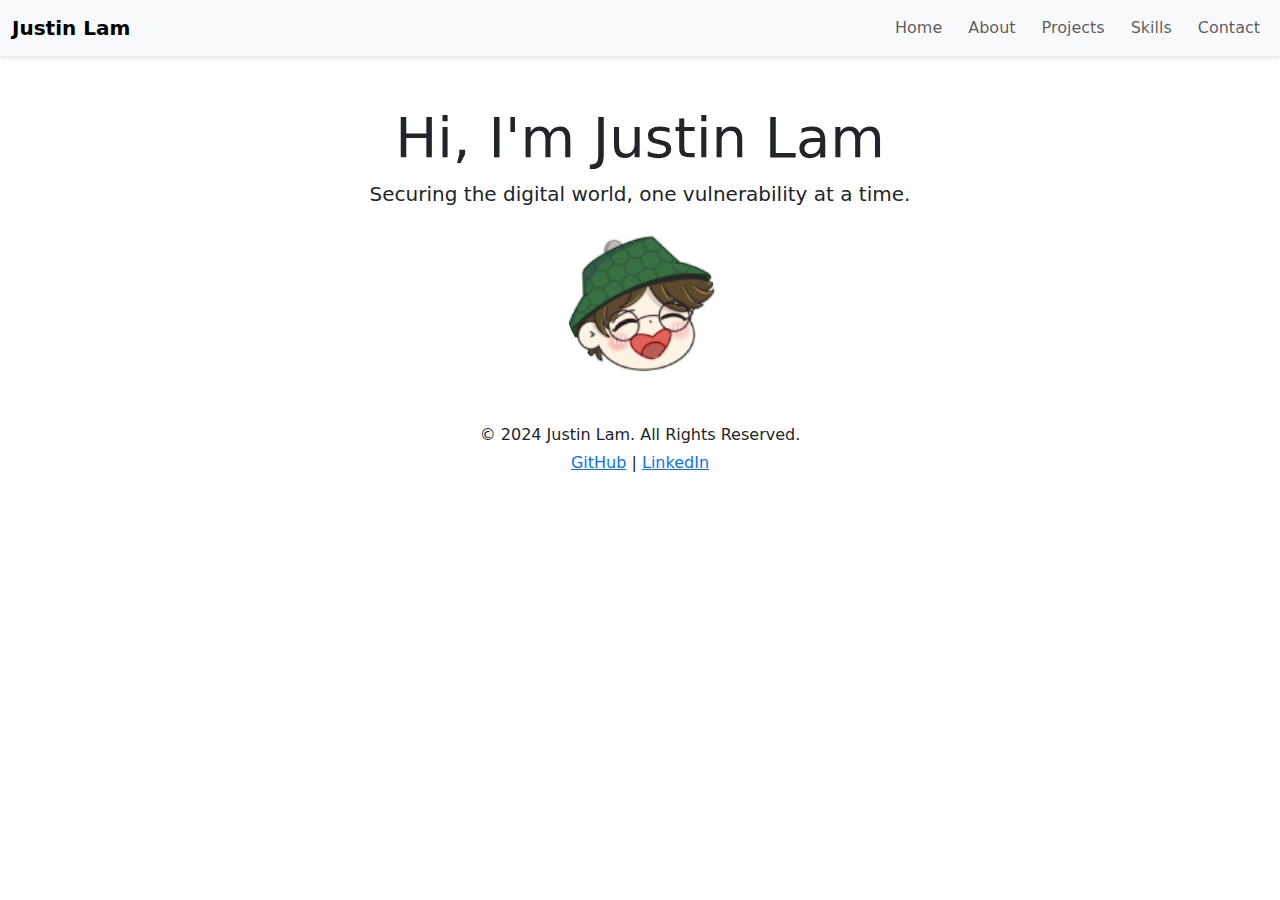
<file: index.html>
<!DOCTYPE html>
<html lang="en">
<head>
    <meta charset="UTF-8">
    <meta name="viewport" content="width=device-width, initial-scale=1.0">
    <title>Home | Justin Lam</title>
    <link rel="stylesheet" href="assets/css/styles.css">
    <link rel="stylesheet" href="https://cdnjs.cloudflare.com/ajax/libs/bootstrap/5.3.0/css/bootstrap.min.css">
</head>
<body>
    <!-- Loading Screen -->
    <div id="loading-screen">
        <span>Loading...</span>
    </div>

    <!-- Navigation -->
    <nav class="navbar navbar-expand-lg navbar-light bg-light">
        <div class="container-fluid">
            <a class="navbar-brand" href="index.html">Justin Lam</a>
            <button class="navbar-toggler" type="button" data-bs-toggle="collapse" data-bs-target="#navbarNav" aria-controls="navbarNav" aria-expanded="false" aria-label="Toggle navigation">
                <span class="navbar-toggler-icon"></span>
            </button>
            <div class="collapse navbar-collapse" id="navbarNav">
                <ul class="navbar-nav ms-auto">
                    <li class="nav-item"><a class="nav-link" href="index.html">Home</a></li>
                    <li class="nav-item"><a class="nav-link" href="assets/pages/about.html">About</a></li>
                    <li class="nav-item"><a class="nav-link" href="assets/pages/projects.html">Projects</a></li>
                    <li class="nav-item"><a class="nav-link" href="assets/pages/skills.html">Skills</a></li>
                    <li class="nav-item"><a class="nav-link" href="assets/pages/contact.html">Contact</a></li>
                </ul>
            </div>
        </div>
    </nav>

    <!-- Home Content -->
    <section class="text-center p-5">
        <div class="container">
            <h1 class="display-4">Hi, I'm Justin Lam</h1>
            <p class="lead">Securing the digital world, one vulnerability at a time.</p>
            <img src="assets/images/avatar.png" alt="Justin Lam" class="rounded-circle" width="150">
        </div>
    </section>

    <!-- Footer -->
    <footer class="text-center">
        <div class="container">
            <p class="mb-1">&copy; 2024 Justin Lam. All Rights Reserved.</p>
            <p>
                <a href="https://github.com/Zeltrut" target="_blank">GitHub</a> | 
                <a href="https://linkedin.com" target="_blank">LinkedIn</a>
            </p>
        </div>
    </footer>

    <script src="https://cdnjs.cloudflare.com/ajax/libs/bootstrap/5.3.0/js/bootstrap.bundle.min.js"></script>
    <script>
        document.addEventListener("DOMContentLoaded", function () {
            const loadingScreen = document.getElementById('loading-screen');
            setTimeout(() => {
                loadingScreen.style.display = 'none';
            }, 300); //delay time in milliseconds
        });
    </script>
</body>
</html>
</file>
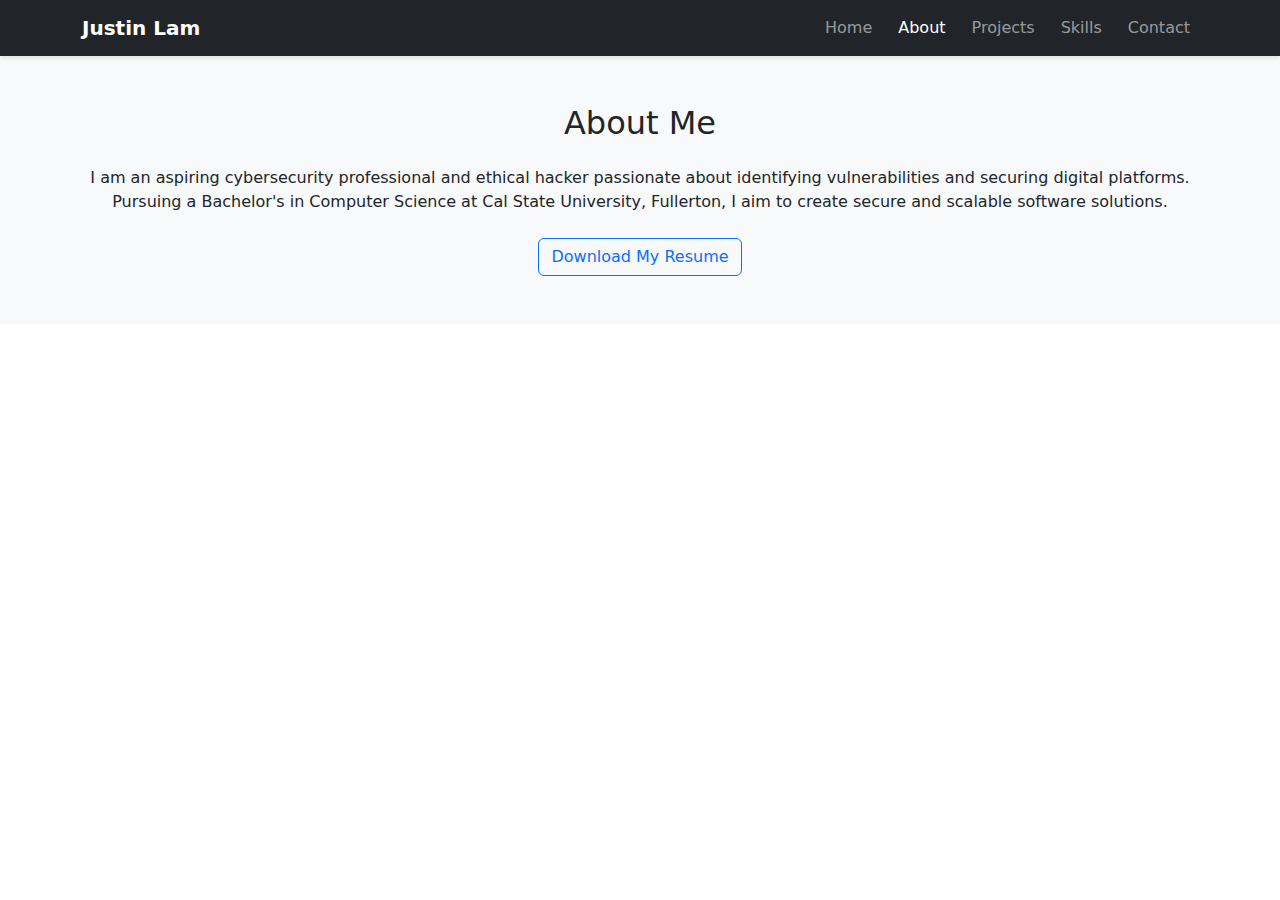
<file: assets/pages/about.html>
<!DOCTYPE html>
<html lang="en">
<head>
    <meta charset="UTF-8">
    <meta name="viewport" content="width=device-width, initial-scale=1.0">
    <title>About | Justin Lam</title>
    <link rel="stylesheet" href="../css/styles.css">
    <link rel="stylesheet" href="https://cdnjs.cloudflare.com/ajax/libs/bootstrap/5.3.0/css/bootstrap.min.css">
</head>
<body>
    <!-- Loading Screen -->
    <div id="loading-screen">
        <span>Loading...</span>
    </div>

    <!-- Navigation -->
    <nav class="navbar navbar-expand-lg navbar-dark bg-dark">
        <div class="container">
            <a class="navbar-brand" href="../../index.html">Justin Lam</a>
            <div class="collapse navbar-collapse" id="navbarNav">
                <ul class="navbar-nav ms-auto">
                    <li class="nav-item"><a class="nav-link" href="../../index.html">Home</a></li>
                    <li class="nav-item"><a class="nav-link active" href="about.html">About</a></li>
                    <li class="nav-item"><a class="nav-link" href="projects.html">Projects</a></li>
                    <li class="nav-item"><a class="nav-link" href="skills.html">Skills</a></li>
                    <li class="nav-item"><a class="nav-link" href="contact.html">Contact</a></li>
                </ul>
            </div>
        </div>
    </nav>

    <!-- About Content -->
    <section class="p-5 bg-light">
        <div class="container">
            <h2 class="text-center mb-4">About Me</h2>
            <p class="text-center">
                I am an aspiring cybersecurity professional and ethical hacker passionate about identifying vulnerabilities and securing digital platforms.
                Pursuing a Bachelor's in Computer Science at Cal State University, Fullerton, I aim to create secure and scalable software solutions.
            </p>
            <div class="text-center mt-4">
                <a href="../files/resume.pdf" class="btn btn-outline-primary" download>Download My Resume</a>
            </div>
        </div>
    </section>
    
    <script>
        document.addEventListener("DOMContentLoaded", function () {
            const loadingScreen = document.getElementById('loading-screen');
            setTimeout(() => {
                loadingScreen.style.display = 'none';
            }, 0); //delay time in milliseconds
        });
    </script>
</body>
</html>
</file>
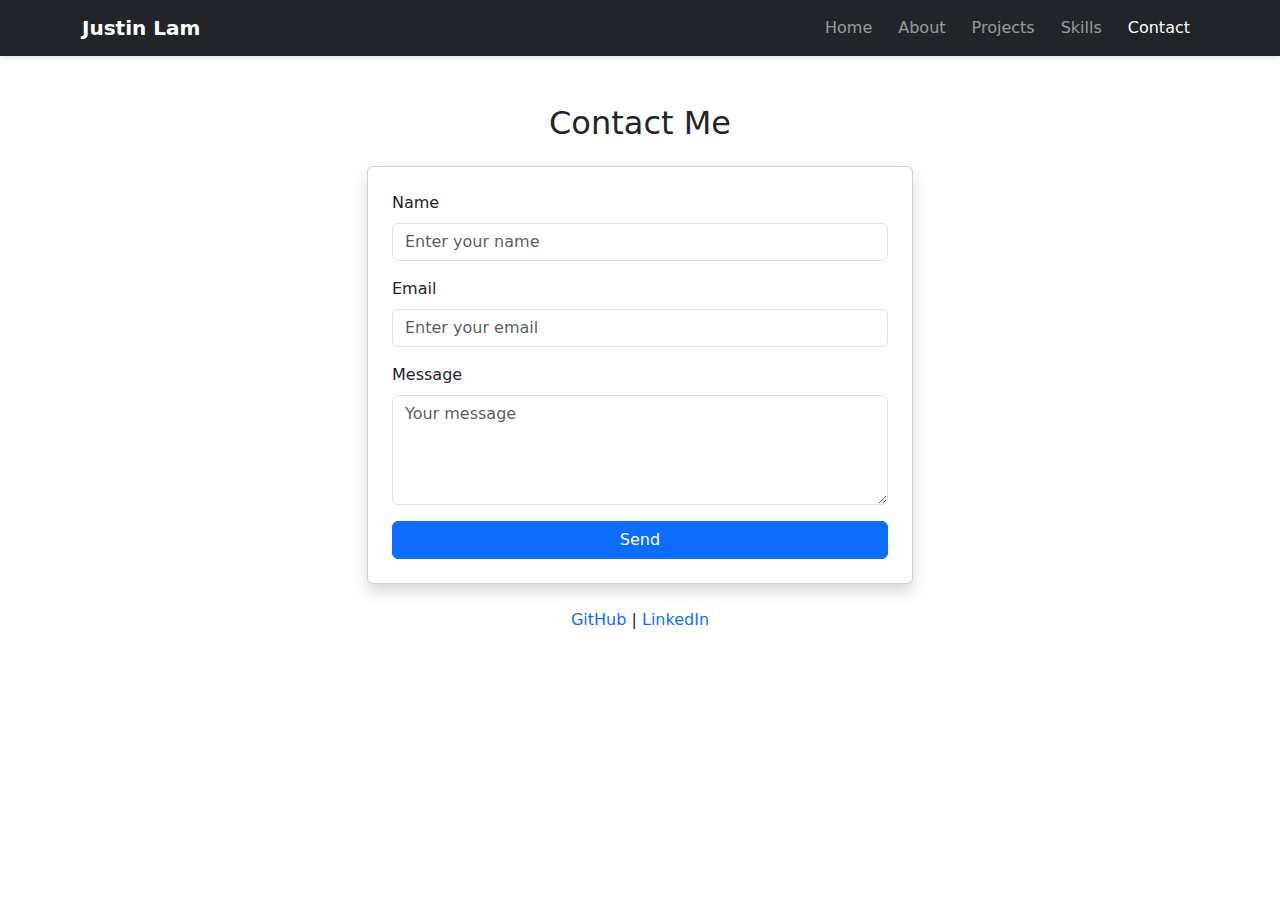
<file: assets/pages/contact.html>
<!DOCTYPE html>
<html lang="en">
<head>
    <meta charset="UTF-8">
    <meta name="viewport" content="width=device-width, initial-scale=1.0">
    <title>Contact | Justin Lam</title>
    <link rel="stylesheet" href="../css/styles.css">
    <link rel="stylesheet" href="https://cdnjs.cloudflare.com/ajax/libs/bootstrap/5.3.0/css/bootstrap.min.css">
</head>
<body>
    <!-- Loading Screen -->
    <div id="loading-screen">
        <span>Loading...</span>
    </div>

    <!-- Navigation -->
    <nav class="navbar navbar-expand-lg navbar-dark bg-dark">
        <div class="container">
            <a class="navbar-brand" href="../../index.html">Justin Lam</a>
            <div class="collapse navbar-collapse" id="navbarNav">
                <ul class="navbar-nav ms-auto">
                    <li class="nav-item"><a class="nav-link" href="../../index.html">Home</a></li>
                    <li class="nav-item"><a class="nav-link" href="about.html">About</a></li>
                    <li class="nav-item"><a class="nav-link" href="projects.html">Projects</a></li>
                    <li class="nav-item"><a class="nav-link" href="skills.html">Skills</a></li>
                    <li class="nav-item"><a class="nav-link active" href="contact.html">Contact</a></li>
                </ul>
            </div>
        </div>
    </nav>

    <!-- Contact Section -->
    <section class="p-5">
        <div class="container">
            <h2 class="text-center mb-4">Contact Me</h2>
            <div class="row justify-content-center">
                <div class="col-md-6">
                    <div class="card shadow p-4">
                        <form>
                            <div class="mb-3">
                                <label for="name" class="form-label">Name</label>
                                <input type="text" class="form-control" id="name" placeholder="Enter your name" required>
                            </div>
                            <div class="mb-3">
                                <label for="email" class="form-label">Email</label>
                                <input type="email" class="form-control" id="email" placeholder="Enter your email" required>
                            </div>
                            <div class="mb-3">
                                <label for="message" class="form-label">Message</label>
                                <textarea class="form-control" id="message" rows="4" placeholder="Your message" required></textarea>
                            </div>
                            <div class="text-center">
                                <button type="submit" class="btn btn-primary w-100">Send</button>
                            </div>
                        </form>
                    </div>
                    <div class="text-center mt-4">
                        <a href="https://github.com/Zeltrut" target="_blank" class="text-decoration-none">GitHub</a> |
                        <a href="https://linkedin.com" target="_blank" class="text-decoration-none">LinkedIn</a>
                    </div>
                </div>
            </div>
        </div>
    </section>

    <script src="https://cdnjs.cloudflare.com/ajax/libs/bootstrap/5.3.0/js/bootstrap.bundle.min.js"></script>
    <script>
        document.addEventListener("DOMContentLoaded", function () {
            const loadingScreen = document.getElementById('loading-screen');
            setTimeout(() => {
                loadingScreen.style.display = 'none';
            }, 0); //delay time in milliseconds
        });
    </script>    
</body>
</html>
</file>
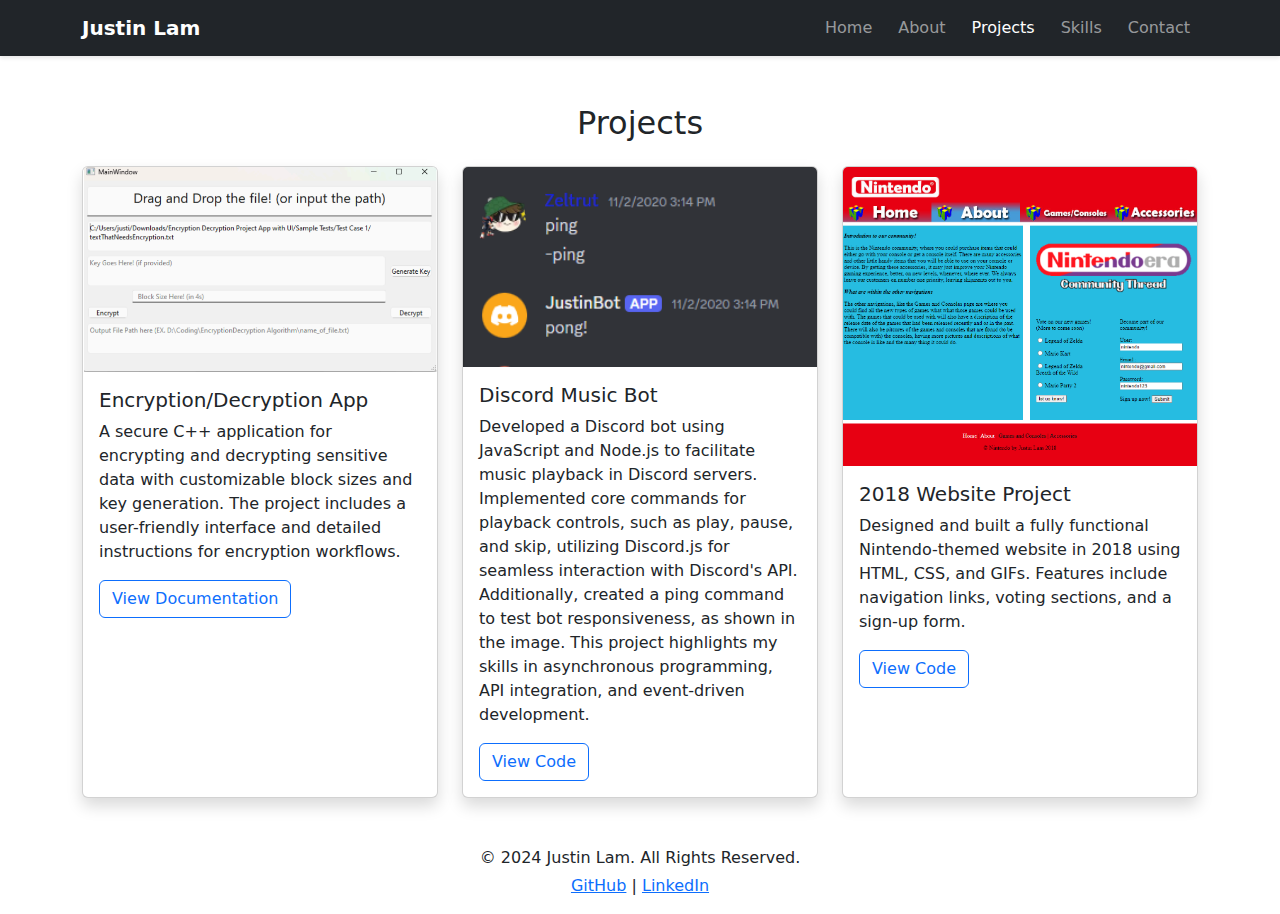
<file: assets/pages/projects.html>
<!DOCTYPE html>
<html lang="en">
<head>
    <meta charset="UTF-8">
    <meta name="viewport" content="width=device-width, initial-scale=1.0">
    <title>Projects | Justin Lam</title>
    <link rel="stylesheet" href="../css/styles.css">
    <link rel="stylesheet" href="https://cdnjs.cloudflare.com/ajax/libs/bootstrap/5.3.0/css/bootstrap.min.css">
</head>
<body>
    <!-- Loading Screen -->
    <div id="loading-screen">
        <span>Loading...</span>
    </div>

    <!-- Navigation -->
    <nav class="navbar navbar-expand-lg navbar-dark bg-dark">
        <div class="container">
            <a class="navbar-brand" href="../../index.html">Justin Lam</a>
            <div class="collapse navbar-collapse" id="navbarNav">
                <ul class="navbar-nav ms-auto">
                    <li class="nav-item"><a class="nav-link" href="../../index.html">Home</a></li>
                    <li class="nav-item"><a class="nav-link" href="about.html">About</a></li>
                    <li class="nav-item"><a class="nav-link active" href="projects.html">Projects</a></li>
                    <li class="nav-item"><a class="nav-link" href="skills.html">Skills</a></li>
                    <li class="nav-item"><a class="nav-link" href="contact.html">Contact</a></li>
                </ul>
            </div>
        </div>
    </nav>

    <!-- Projects Content -->
    <section class="p-5">
        <div class="container">
            <h2 class="text-center mb-4">Projects</h2>
            <div class="row g-4">
                <!-- Encryption/Decryption Project -->
                <div class="col-md-4">
                    <div class="card h-100 shadow">
                        <img src="../images/encryptdecryptproject.png" class="card-img-top" alt="Encryption Project">
                        <div class="card-body">
                            <h5 class="card-title">Encryption/Decryption App</h5>
                            <p class="card-text">
                                A secure C++ application for encrypting and decrypting sensitive data with customizable block sizes and key generation.
                                The project includes a user-friendly interface and detailed instructions for encryption workflows.
                            </p>
                            <a href="../files/ecdoc.pdf" target="_blank" class="btn btn-outline-primary">View Documentation</a>
                        </div>
                    </div>
                </div>
                <!-- Discord Music Bot -->
                <div class="col-md-4">
                    <div class="card h-100 shadow">
                        <img src="../images/pingingbot.png" class="card-img-top" alt="Discord Music Bot Screenshot">
                        <div class="card-body">
                            <h5 class="card-title">Discord Music Bot</h5>
                            <p class="card-text">
                                Developed a Discord bot using JavaScript and Node.js to facilitate music playback in Discord servers. 
                                Implemented core commands for playback controls, such as play, pause, and skip, utilizing Discord.js for seamless interaction with Discord's API.
                                Additionally, created a ping command to test bot responsiveness, as shown in the image.
                                This project highlights my skills in asynchronous programming, API integration, and event-driven development.
                            </p>
                            <a href="https://github.com/Zeltrut/Discord-Bot-with-commands/blob/main/musicbot.js" target="_blank" class="btn btn-outline-primary">View Code</a>
                        </div>
                    </div>
                </div>
                <!-- 2018 Website Project -->
                <div class="col-md-4">
                    <div class="card h-100 shadow">
                        <img src="../images/websiteproject.png" class="card-img-top" alt="2018 Website Project">
                        <div class="card-body">
                            <h5 class="card-title">2018 Website Project</h5>
                            <p class="card-text">
                                Designed and built a fully functional Nintendo-themed website in 2018 using HTML, CSS, and GIFs. 
                                Features include navigation links, voting sections, and a sign-up form.
                            </p>
                            <a href="https://github.com/Zeltrut/Website---2018" target="_blank" class="btn btn-outline-primary">View Code</a>
                        </div>
                    </div>
                </div>
            </div>
        </div>
    </section>

    <!-- Footer -->
    <footer class="text-center">
        <div class="container">
            <p class="mb-1">&copy; 2024 Justin Lam. All Rights Reserved.</p>
            <p>
                <a href="https://github.com/Zeltrut" target="_blank">GitHub</a> | 
                <a href="https://linkedin.com" target="_blank">LinkedIn</a>
            </p>
        </div>
    </footer>

    <script src="https://cdnjs.cloudflare.com/ajax/libs/bootstrap/5.3.0/js/bootstrap.bundle.min.js"></script>
    <script>
        document.addEventListener("DOMContentLoaded", function () {
            const loadingScreen = document.getElementById('loading-screen');
            setTimeout(() => {
                loadingScreen.style.display = 'none';
            }, 0); //delay time in milliseconds
        });
    </script>    
</body>
</html>
</file>
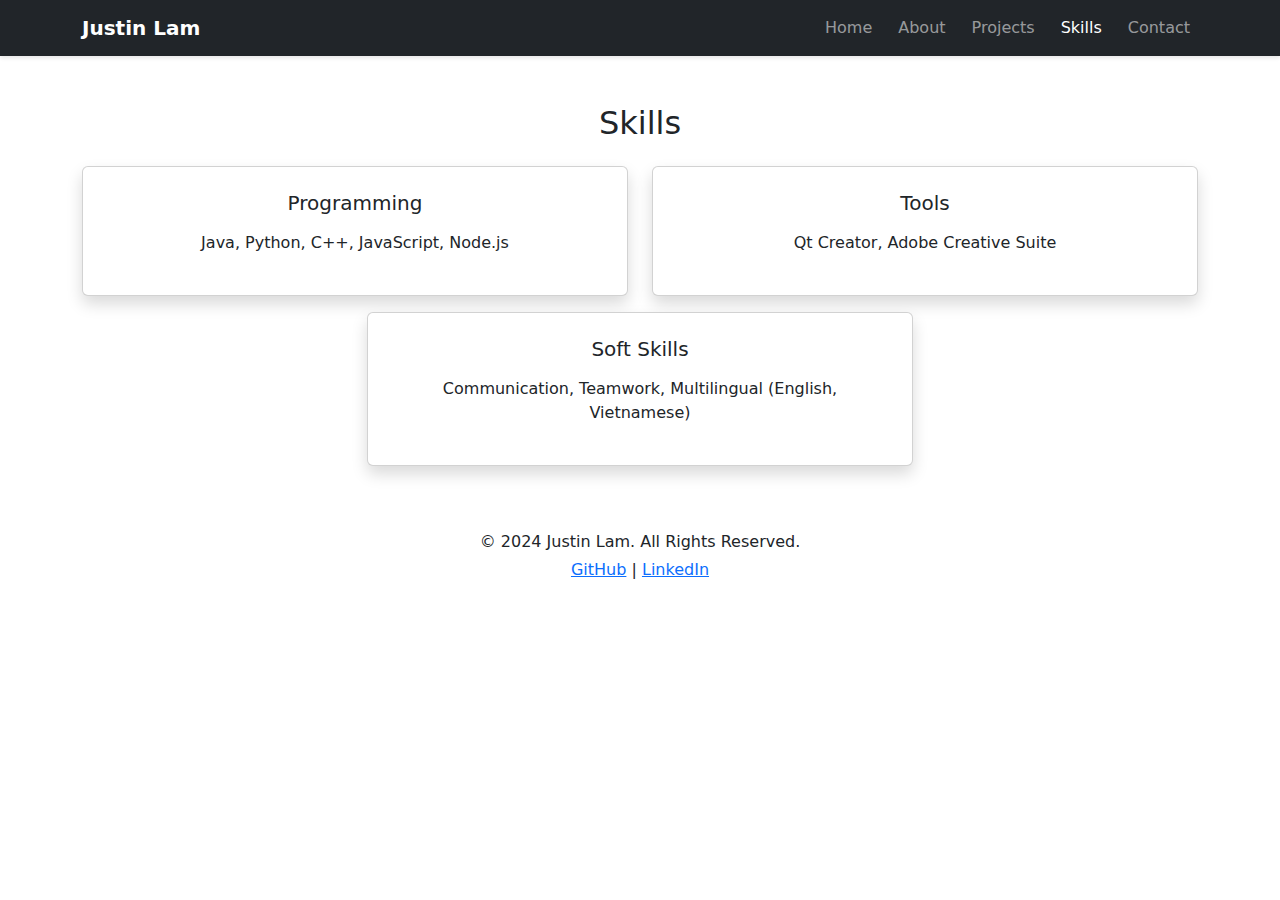
<file: assets/pages/skills.html>
<!DOCTYPE html>
<html lang="en">
<head>
    <meta charset="UTF-8">
    <meta name="viewport" content="width=device-width, initial-scale=1.0">
    <title>Skills | Justin Lam</title>
    <link rel="stylesheet" href="../css/styles.css">
    <link rel="stylesheet" href="https://cdnjs.cloudflare.com/ajax/libs/bootstrap/5.3.0/css/bootstrap.min.css">
</head>
<body>
    <!-- Loading Screen -->
    <div id="loading-screen">
        <span>Loading...</span>
    </div>


    <!-- Navigation -->
    <nav class="navbar navbar-expand-lg navbar-dark bg-dark">
        <div class="container">
            <a class="navbar-brand" href="../../index.html">Justin Lam</a>
            <div class="collapse navbar-collapse" id="navbarNav">
                <ul class="navbar-nav ms-auto">
                    <li class="nav-item"><a class="nav-link" href="../../index.html">Home</a></li>
                    <li class="nav-item"><a class="nav-link" href="about.html">About</a></li>
                    <li class="nav-item"><a class="nav-link" href="projects.html">Projects</a></li>
                    <li class="nav-item"><a class="nav-link active" href="skills.html">Skills</a></li>
                    <li class="nav-item"><a class="nav-link" href="contact.html">Contact</a></li>
                </ul>
            </div>
        </div>
    </nav>

    <!-- Skills Section -->
    <section class="p-5">
        <div class="container">
            <h2 class="text-center mb-4">Skills</h2>
            <div class="row justify-content-center">
                <div class="col-md-6">
                    <div class="card shadow p-4 mb-3">
                        <h5 class="text-center mb-3">Programming</h5>
                        <p class="text-center">Java, Python, C++, JavaScript, Node.js</p>
                    </div>
                </div>
                <div class="col-md-6">
                    <div class="card shadow p-4 mb-3">
                        <h5 class="text-center mb-3">Tools</h5>
                        <p class="text-center">Qt Creator, Adobe Creative Suite</p>
                    </div>
                </div>
                <div class="col-md-6">
                    <div class="card shadow p-4 mb-3">
                        <h5 class="text-center mb-3">Soft Skills</h5>
                        <p class="text-center">Communication, Teamwork, Multilingual (English, Vietnamese)</p>
                    </div>
                </div>
            </div>
        </div>
    </section>

    <!-- Footer -->
    <footer class="text-center">
        <div class="container">
            <p class="mb-1">&copy; 2024 Justin Lam. All Rights Reserved.</p>
            <p>
                <a href="https://github.com/Zeltrut" target="_blank">GitHub</a> | 
                <a href="https://linkedin.com" target="_blank">LinkedIn</a>
            </p>
        </div>
    </footer>

    <script src="https://cdnjs.cloudflare.com/ajax/libs/bootstrap/5.3.0/js/bootstrap.bundle.min.js"></script>

    <script>
        document.addEventListener("DOMContentLoaded", function () {
            const loadingScreen = document.getElementById('loading-screen');
            setTimeout(() => {
                loadingScreen.style.display = 'none';
            }, 0); //delay time in milliseconds
        });
    </script>    
</body>
</html>
</file>
<file: assets/css/styles.css>
/* General Styles */
body {
    font-family: Arial, sans-serif;
    margin: 0;
    padding: 0;
    box-sizing: border-box;
    line-height: 1.6;
    background-color: #f8f9fa;
}

h1, h2, h3, h4, h5 {
    color: #333;
}

a {
    color: #007bff;
    text-decoration: none;
}

a:hover {
    text-decoration: underline;
}

/* Navbar Styles */
.navbar {
    box-shadow: 0 2px 4px rgba(0, 0, 0, 0.1);
}

.navbar-brand {
    font-weight: bold;
}

.nav-link {
    font-size: 1rem;
    margin-left: 10px;
}

/* Home Section */
#home {
    background-color: #007bff;
    color: #fff;
    padding: 100px 0;
}

#home h1 {
    font-size: 3rem;
    margin-bottom: 10px;
}

#home .lead {
    font-size: 1.5rem;
}

/* About Section */
#about {
    padding: 60px 0;
}

#about p {
    font-size: 1.1rem;
    line-height: 1.8;
}

/* Projects Section */
#projects {
    padding: 60px 0;
}

.card {
    box-shadow: 0 2px 4px rgba(0, 0, 0, 0.1);
    transition: transform 0.3s ease;
}

.card:hover {
    transform: scale(1.05);
}

/* Skills Section */
#skills {
    padding: 60px 0;
}

#skills ul {
    list-style: none;
    padding: 0;
}

#skills li {
    font-size: 1.1rem;
    margin-bottom: 10px;
}

/* Contact Section */
#contact {
    padding: 60px 0;
    background-color: #343a40;
    color: #fff;
}

#contact input, #contact textarea {
    margin-bottom: 15px;
}

#contact button {
    background-color: #007bff;
    border: none;
}

#contact button:hover {
    background-color: #0056b3;
}

#contact a {
    color: #fff;
}

/* Responsive Design */
@media (max-width: 768px) {
    #home h1 {
        font-size: 2.5rem;
    }

    #home .lead {
        font-size: 1.2rem;
    }
}

/* Loading Screen Styles */
#loading-screen {
    position: fixed;
    top: 0;
    left: 0;
    width: 100%;
    height: 100%;
    background-color: #007bff;
    color: #fff;
    display: flex;
    justify-content: center;
    align-items: center;
    flex-direction: column;
    z-index: 9999;
    font-size: 1.5rem;
}

#loading-screen span {
    display: block;
    font-weight: bold;
    animation: fadeInOut 1.5s infinite;
}

@keyframes fadeInOut {
    0%, 100% {
        opacity: 0;
    }
    50% {
        opacity: 1;
    }
}

#loading-screen::before {
    content: "";
    display: block;
    width: 50px;
    height: 50px;
    border: 5px solid #fff;
    border-top: 5px solid #0056b3;
    border-radius: 50%;
    animation: spin 1s linear infinite;
    margin-bottom: 15px;
}

@keyframes spin {
    0% {
        transform: rotate(0deg);
    }
    100% {
        transform: rotate(360deg);
    }
}
</file>
